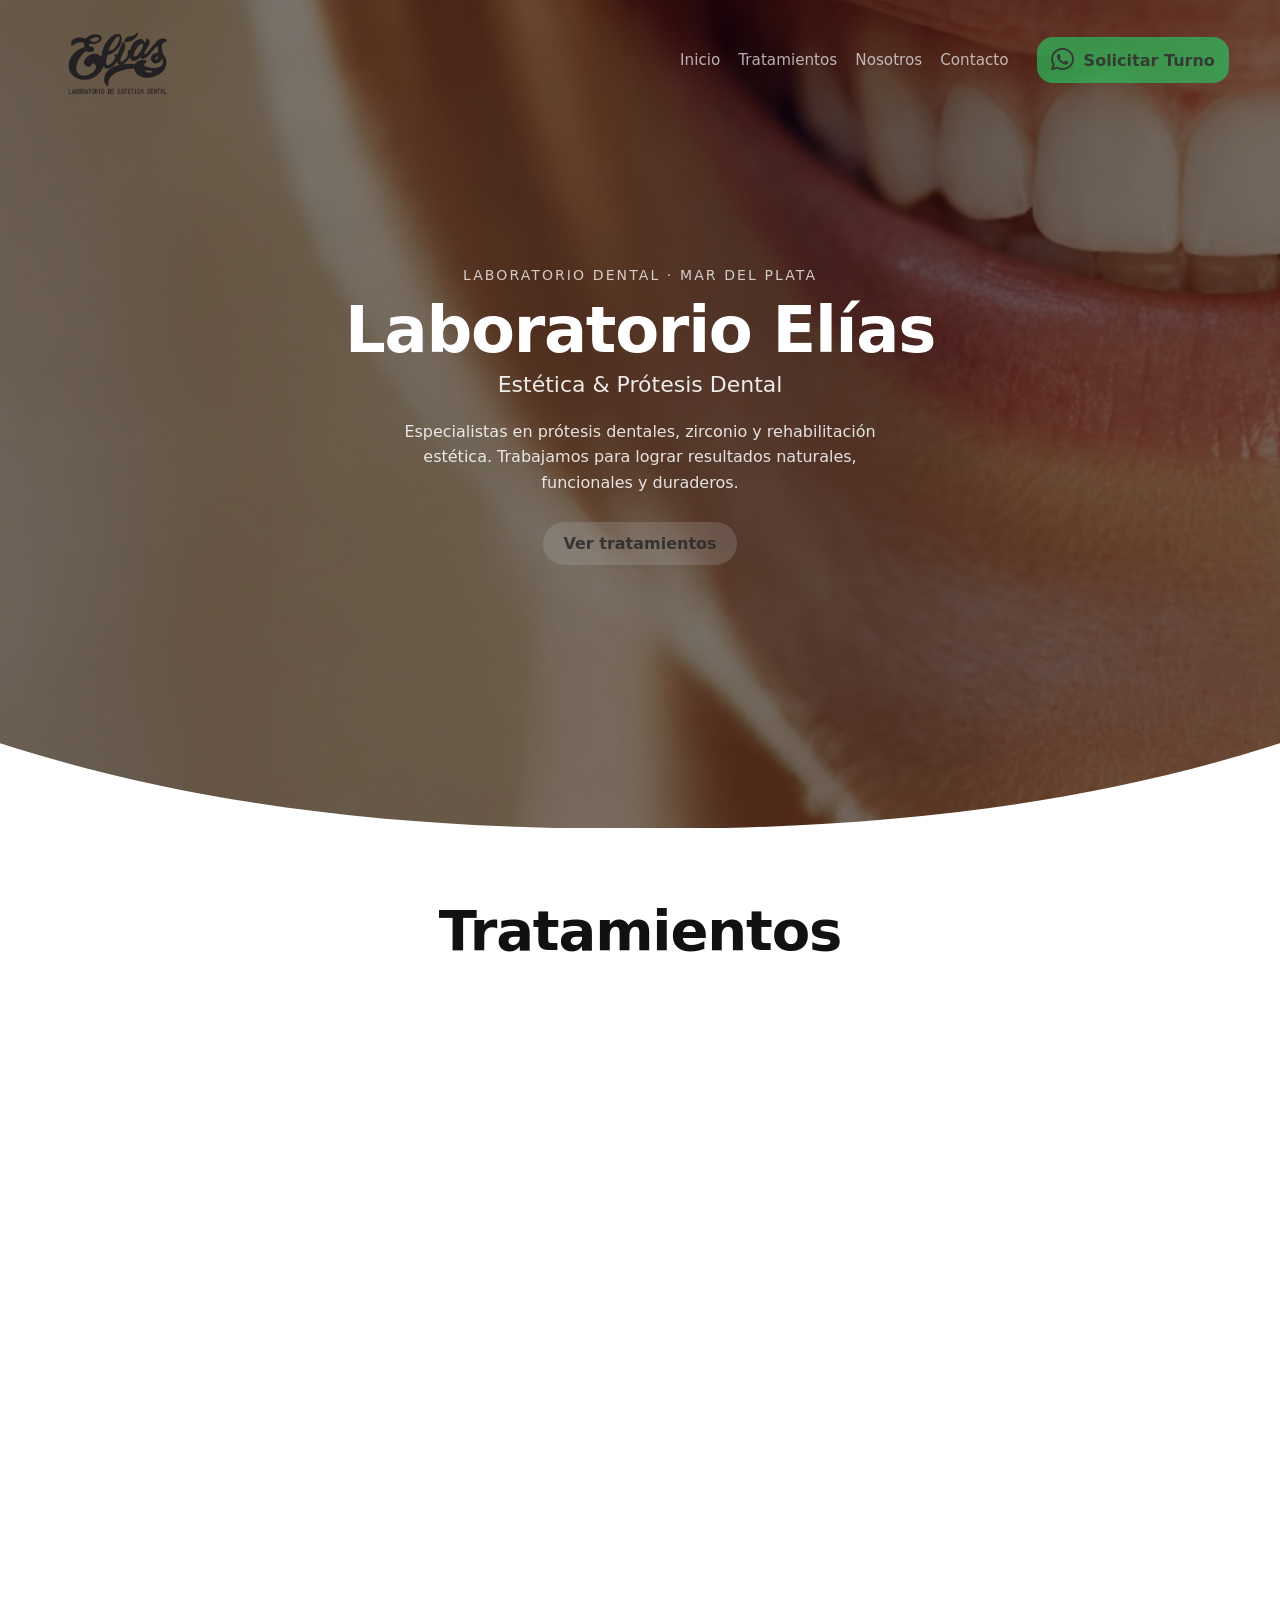
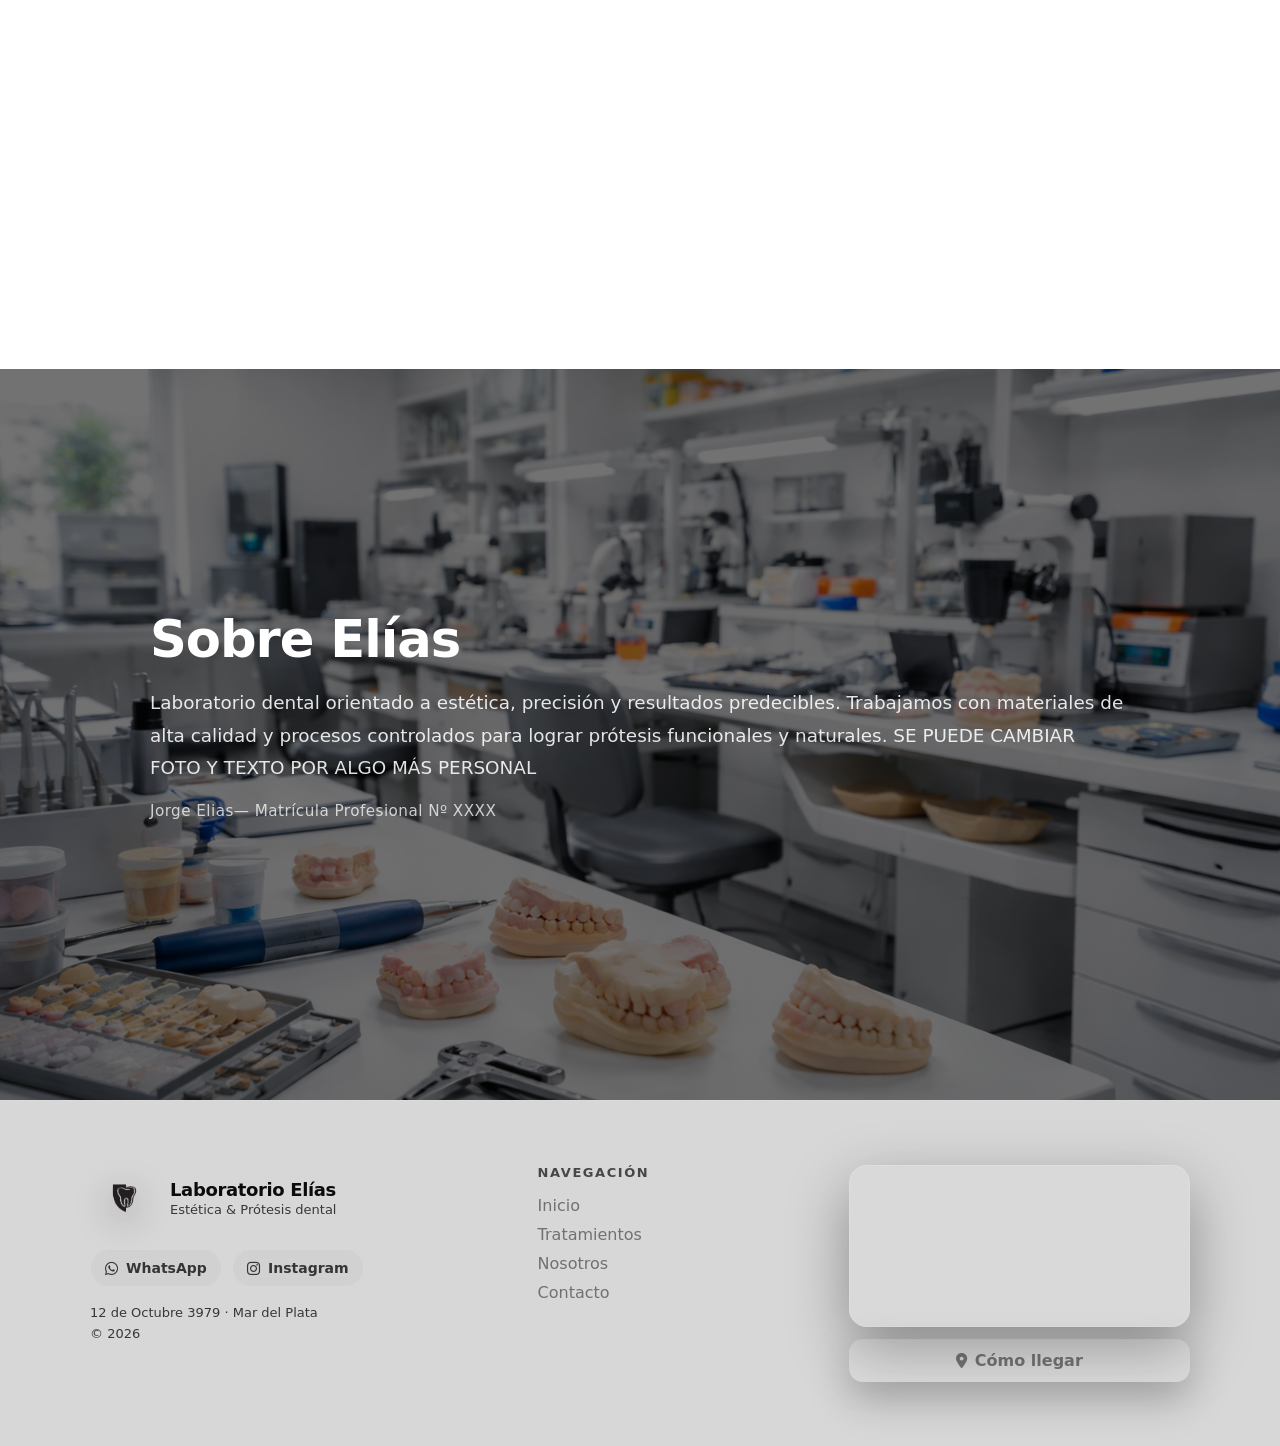
<file: index.html>
<!doctype html>
<html lang="es">

<head>
  <meta charset="utf-8" />
  <meta name="viewport" content="width=device-width, initial-scale=1" />
  <title>Laboratorio Elías | Estética & Prótesis Dental</title>
  <meta name="description"
    content="Laboratorio de estética y prótesis dental en Mar del Plata. Zirconio, disilicato de litio, implantes y removibles." />
  <link rel="stylesheet" href="styles.css" />
  <link rel="stylesheet" href="https://cdnjs.cloudflare.com/ajax/libs/font-awesome/6.5.1/css/all.min.css">
</head>

<body>
  <!-- Header (overlay sobre hero) -->
  <header class="site-header" id="top">
    <div class="container header__inner">
      <a class="brand" href="#inicio" aria-label="Ir al inicio">
        <img src="img/logo2.png" alt="Laboratorio Elías" id="siteLogo" class="brand__logo" />

      </a>

      <nav class="nav" aria-label="Navegación principal">
        <button class="nav__toggle" id="navToggle" aria-label="Abrir menú" aria-expanded="false">
          <span></span><span></span><span></span>
        </button>



        <div class="nav__panel" id="navPanel">

          <div class="nav__logo">
            <img src="img/logo2.png" alt="Laboratorio Elías">
          </div>

          <a href="#inicio" class="nav__link">Inicio</a>
          <a href="#tratamientos" class="nav__link">Tratamientos</a>
          <a href="#sobre" class="nav__link">Nosotros</a>
          <a href="contacto.html" class="nav__link">Contacto</a>
         

          <a class="nav__cta" href="https://wa.me/5492235242094" target="_blank" rel="noopener">
            <i class="fab fa-whatsapp" aria-hidden="true"></i>
            Solicitar Turno
          </a>
        </div>
      </nav>
    </div>
  </header>

  <main>
    <!-- Hero (como el ejemplo) -->
    <section class="hero" id="inicio" aria-label="Presentación">
      <div class="hero__bg" aria-hidden="true"></div>
      <div class="hero__overlay" aria-hidden="true"></div>

      <div class="hero__content">

  <span class="hero__kicker">Laboratorio Dental · Mar del Plata</span>

  <h1 class="hero__title">
    Laboratorio Elías
  </h1>

  <p class="hero__subtitle">
    Estética & Prótesis Dental
  </p>

  <p class="hero__desc">
    Especialistas en prótesis dentales, zirconio y rehabilitación estética.
    Trabajamos para lograr resultados naturales, funcionales y duraderos.
  </p>

  <a href="#tratamientos" class="hero__btn">
    Ver tratamientos
  </a>

</div>

      <!-- Botones flotantes (WhatsApp / IG) -->


      <!-- Curva inferior -->
      <svg class="hero__curve" viewBox="0 0 1440 140" preserveAspectRatio="none" aria-hidden="true">
        <path d="M0,40 C240,120 480,140 720,140 C960,140 1200,120 1440,40 L1440,140 L0,140 Z"></path>
      </svg>
    </section>

    <!-- SECCIONES (dejé tu estructura recta) -->
    <section class="section" id="tratamientos">
      <div class="container">
        <h2 class="section__title">Tratamientos</h2>
        <ul class="list">
          <li>
            <span>Prótesis dental</span>
            <img src="img/tratamientos/protesis/fija.jpg" alt="Prótesis dental fija">
          </li>

          <li>
            <span>Prótesis sobre implantes</span>
            <img src="img/tratamientos/implantes/removibles.png" alt="Prótesis sobre implantes">
          </li>

          <li>
            <span>Zirconio</span>
            <img src="img/tratamientos/zirconio/zirconio.png" alt="Zirconio">
          </li>

          <li>
            <span>Disilicato de litio</span>
            <img src="img/tratamientos/litio/litio.png" alt="Disilicato de litio">
          </li>

          <li>
            <span>Prótesis removibles</span>
            <img src="img/tratamientos/removible/removilble.png" alt="Prótesis removibles">
          </li>
        </ul>
      </div>
    </section>

    <section class="sobre-lab" id="sobre">
      <div class="sobre-lab__overlay"></div>

      <div class="container sobre-lab__content">
        <h2 class="section__title">Sobre Elías</h2>

        <p class="sobre-lab__text">
          Laboratorio dental orientado a estética, precisión y resultados
          predecibles. Trabajamos con materiales de alta calidad y procesos
          controlados para lograr prótesis funcionales y naturales.

                            SE PUEDE CAMBIAR FOTO Y TEXTO POR ALGO MÁS PERSONAL     
        </p>

        <p class="sobre-lab__meta">
          Jorge Elias— Matrícula Profesional Nº XXXX
        </p>
      </div>
    </section>




    <footer class="footer">
      <div class="container footer__inner">

        <!-- Columna 1: Marca + redes -->
        <div class="footer__brand">
          <div class="footer__brandRow">
            <img src="img/logo3.png" alt="Laboratorio Elías" class="footer__logo">

            <div class="footer__brandText">
              <div class="footer__brandName">Laboratorio Elías</div>
              <div class="footer__brandTag">Estética &amp; Prótesis dental</div>
            </div>
           
          </div>

          <div class="footer__social">
            <a class="footer__link" href="https://wa.me/5492235242094" target="_blank" rel="noopener">
              <i class="fa-brands fa-whatsapp"></i> WhatsApp
            </a>
            <a class="footer__link" href="https://instagram.com/laboratoriodental.elias" target="_blank" rel="noopener">
              <i class="fa-brands fa-instagram"></i> Instagram
            </a>
          </div>

          <div class="footer__meta">
            <span class="footer__addr">12 de Octubre 3979 · Mar del Plata</span>
            <span class="footer__copy">© <span id="year"></span></span>
          </div>
        </div>
        
        <!-- Columna 2: Navegación -->
        <nav class="footer__nav" aria-label="Footer navigation">
          <h4 class="footer__title">Navegación</h4>
          <a href="#inicio">Inicio</a>
          <a href="#tratamientos">Tratamientos</a>
          <a href="#sobre">Nosotros</a>
          
          <a href="contacto.html">Contacto</a>
        </nav>
        
        <!-- Columna 3: Mini mapa + CTA -->
        <div class="footer__map">
          <div class="footer__mapFrame">
            <iframe title="Mapa — 12 de Octubre 3979, Mar del Plata"
              src="https://www.google.com/maps?q=12+de+Octubre+3979+Mar+del+Plata&output=embed" loading="lazy"
              referrerpolicy="no-referrer-when-downgrade">
            </iframe>
          </div>

          <a class="footer__cta"
            href="https://www.google.com/maps/dir/?api=1&destination=12+de+Octubre+3979+Mar+del+Plata" target="_blank">
            <i class="fa-solid fa-location-dot"></i> Cómo llegar
          </a>
        </div>

      </div>
    </footer>
  </main>

  <script src="script.js" defer></script>
</body>

</html>
</file>
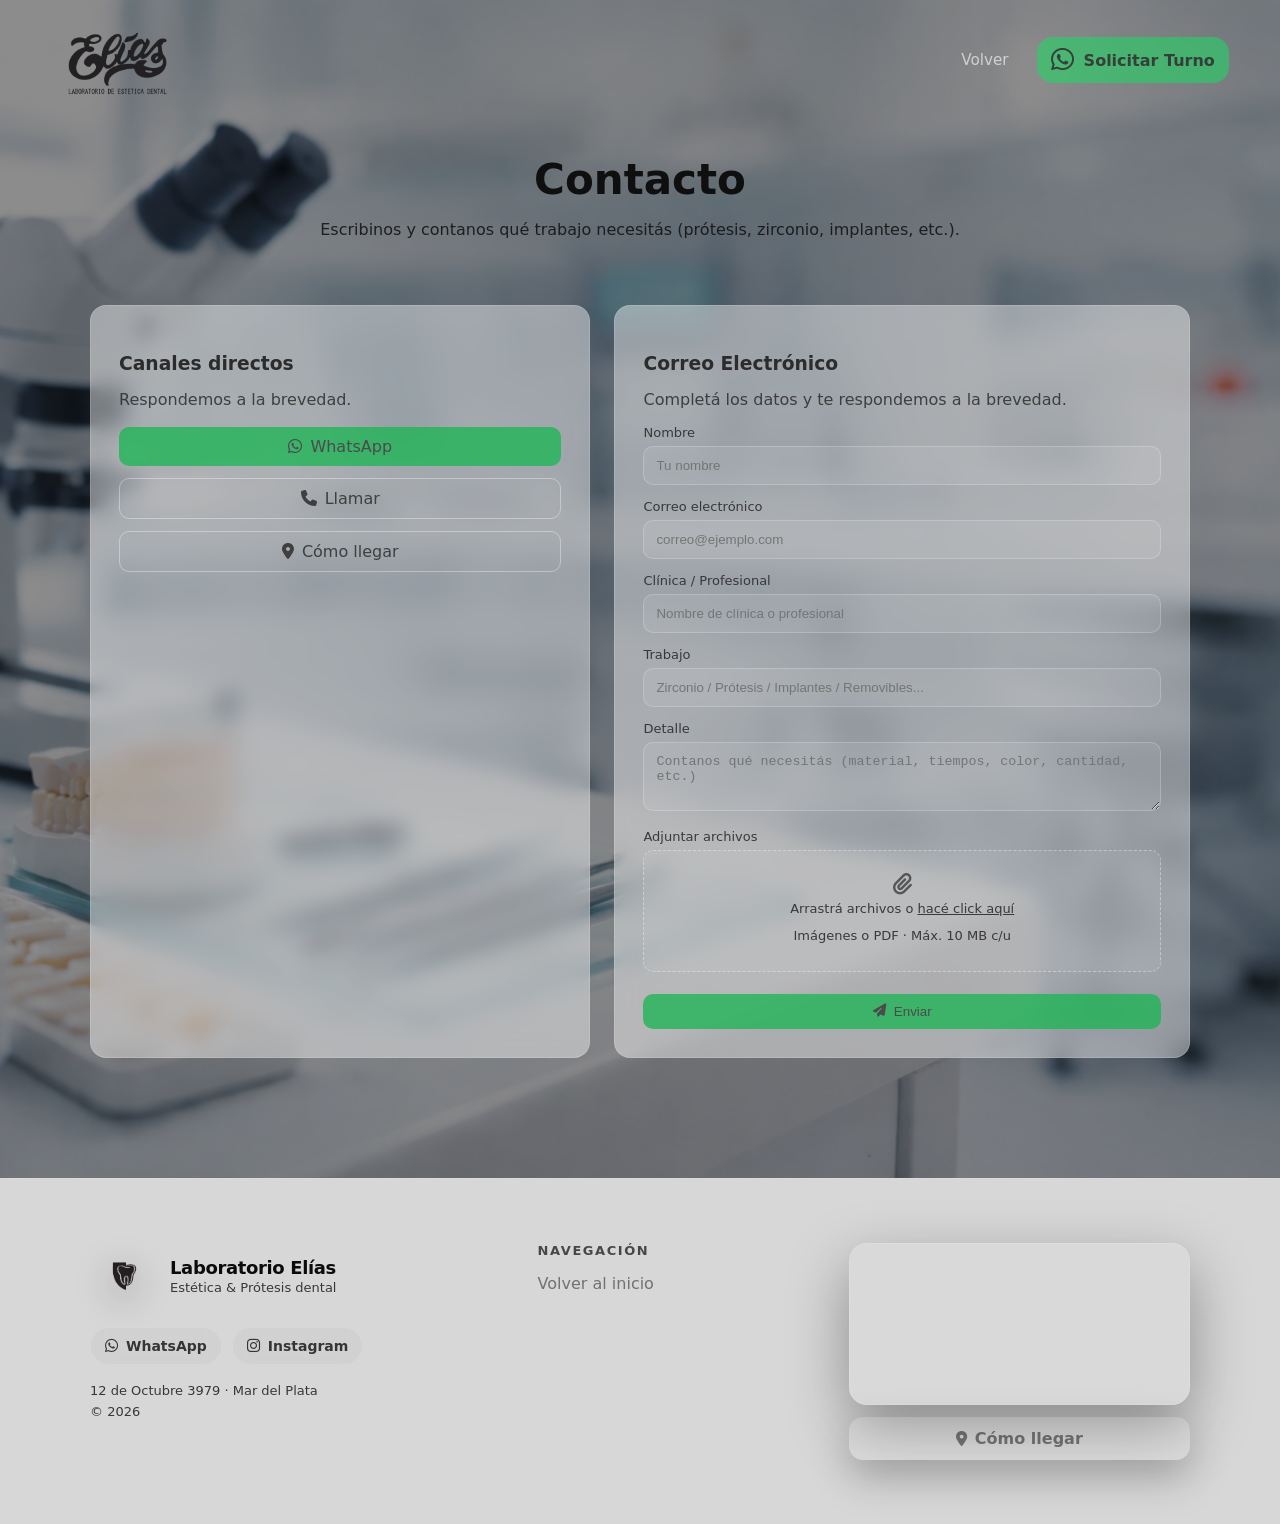
<file: contacto.html>
<!doctype html>
<html lang="es">

<head>
  <meta charset="utf-8" />
  <meta name="viewport" content="width=device-width, initial-scale=1" />
  <title>Laboratorio Elías | Estética & Prótesis Dental</title>
  <meta name="description"
    content="Laboratorio de estética y prótesis dental en Mar del Plata. Zirconio, disilicato de litio, implantes y removibles." />
  <link rel="stylesheet" href="styles.css" />
  <link rel="stylesheet" href="contacto.css" />
  <link rel="stylesheet" href="https://cdnjs.cloudflare.com/ajax/libs/font-awesome/6.5.1/css/all.min.css">
</head>

<body>
  
  <!-- Header (overlay sobre hero) -->
  <header class="site-header" id="top">
    <div class="container header__inner">
      <a class="brand" href="index.html" aria-label="Ir al inicio">
        <img src="img/logo2.png" alt="Laboratorio Elías" id="siteLogo" class="brand__logo" />
        
      </a>

      <nav class="nav" aria-label="Navegación principal">
        <button class="nav__toggle" id="navToggle" aria-label="Abrir menú" aria-expanded="false">
          <span></span><span></span><span></span>
        </button>



        <div class="nav__panel" id="navPanel">

          <div class="nav__logo">
            <img src="img/logo3.png" alt="Laboratorio Elías">
          </div>

          <a href="index.html" class="nav__link">Volver</a>


        

          <a class="nav__cta" href="https://wa.me/5492235242094" target="_blank" rel="noopener">
            <i class="fab fa-whatsapp" aria-hidden="true"></i>
            Solicitar Turno
          </a>
        </div>
      </nav>
    </div>
  </header>

  <main>

    <section class="section contacto" id="contacto">
  <div class="container">
    <div class="section__head">
      <h2>Contacto</h2>
      <p class="muted">Escribinos y contanos qué trabajo necesitás (prótesis, zirconio, implantes, etc.).</p>
    </div>

    <div class="contact">
      <div class="contact__box">
        <h3>Canales directos</h3>
        <p class="muted">Respondemos a la brevedad.</p>

        <div class="contact__actions">
          <a class="btn btn--primary w-full"
             href="https://wa.me/5492235242094?text=Hola%20Laboratorio%20El%C3%ADas!%20Quiero%20consultar%20por%20un%20trabajo%20de%20pr%C3%B3tesis."
             target="_blank" rel="noopener">
            <i class="fab fa-whatsapp"></i>
            WhatsApp
          </a>

          <a class="btn btn--ghost w-full" href="tel:+5492235242094">
            <i class="fa-solid fa-phone" aria-hidden="true"></i>
            Llamar
          </a>

          <a class="btn btn--ghost w-full"
             href="https://www.google.com/maps?q=12%20de%20Octubre%203979%20Mar%20del%20Plata"
             target="_blank" rel="noopener">
            <i class="fa-solid fa-location-dot" aria-hidden="true"></i>
            Cómo llegar
          </a>
        </div>

        <div class="mini">
         
        </div>
      </div>

      <form class="form" id="contactForm" aria-label="Formulario de contacto">
        <h3>Correo Electrónico</h3>
        <p class="muted">Completá los datos y te respondemos a la brevedad.</p>

        <label>
          <span>Nombre</span>
          <input type="text" name="name" placeholder="Tu nombre" required />
        </label>

        <label>
          <span>Correo electrónico</span>
          <input type="email" na
          me="email" placeholder="correo@ejemplo.com" required />
        </label>

        <label>
          <span>Clínica / Profesional</span>
          <input type="text" name="clinica" placeholder="Nombre de clínica o profesional" />
        </label>

        <label>
          <span>Trabajo</span>
          <input type="text" name="trabajo" placeholder="Zirconio / Prótesis / Implantes / Removibles..." required />
        </label>

        <label>
          <span>Detalle</span>
          <textarea name="message" rows="3"
            placeholder="Contanos qué necesitás (material, tiempos, color, cantidad, etc.)"></textarea>
        </label>

        <label class="file-label">
          <span>Adjuntar archivos</span>
          <div class="file-drop" id="fileDrop">
            <input type="file" name="archivos[]" id="fileInput" multiple accept="image/*,.pdf" />
            <i class="fa-solid fa-paperclip"></i>
            <span class="file-drop__text">Arrastrá archivos o <u>hacé click aquí</u></span>
            <span class="file-drop__hint">Imágenes o PDF · Máx. 10 MB c/u</span>
          </div>
          <ul class="file-list" id="fileList"></ul>
        </label>

        <button type="submit" class="btn btn--primary w-full">
          <i class="fa-solid fa-paper-plane"></i>
          Enviar
        </button>
      </form>
    </div>
  </div>
</section>

    <footer class="footer">
      <div class="container footer__inner">

        <!-- Columna 1: Marca + redes -->
        <div class="footer__brand">
          <div class="footer__brandRow">
            <img src="img/logo3.png" alt="Laboratorio Elías" class="footer__logo">

            <div class="footer__brandText">
              <div class="footer__brandName">Laboratorio Elías</div>
              <div class="footer__brandTag">Estética &amp; Prótesis dental</div>
            </div>
          </div>

          <div class="footer__social">
            <a class="footer__link" href="https://wa.me/5492235242094" target="_blank" rel="noopener">
              <i class="fa-brands fa-whatsapp"></i> WhatsApp
            </a>
            <a class="footer__link" href="https://instagram.com/laboratoriodental.elias" target="_blank" rel="noopener">
              <i class="fa-brands fa-instagram"></i> Instagram
            </a>
          </div>

          <div class="footer__meta">
            <span class="footer__addr">12 de Octubre 3979 · Mar del Plata</span>
            <span class="footer__copy">© <span id="year"></span></span>
          </div>
        </div>

       <!-- Columna 2: Navegación -->
        <nav class="footer__nav" aria-label="Footer navigation">
          <h4 class="footer__title">Navegación</h4>
          <a href="index.html">Volver al inicio</a>
 
        </nav>

        <!-- Columna 3: Mini mapa + CTA -->
        <div class="footer__map">
          <div class="footer__mapFrame">
            <iframe title="Mapa — 12 de Octubre 3979, Mar del Plata"
              src="https://www.google.com/maps?q=12+de+Octubre+3979+Mar+del+Plata&output=embed" loading="lazy"
              referrerpolicy="no-referrer-when-downgrade">
            </iframe>
          </div>

          <a class="footer__cta"
            href="https://www.google.com/maps/dir/?api=1&destination=12+de+Octubre+3979+Mar+del+Plata" target="_blank">
            <i class="fa-solid fa-location-dot"></i> Cómo llegar
          </a>
        </div>

      </div>
    </footer>
  </main>
  
  <script src="script.js" defer></script>
</main>
</body>

</html>
</file>
<file: styles.css>
:root{
  --text:#111;
  --muted:rgba(255,255,255,.85);
  --line: rgba(255,255,255,.16);
  --container: 1100px;
}

*{box-sizing:border-box}
html{scroll-behavior:smooth}
body{
  margin:0;
  font-family: system-ui, -apple-system, Segoe UI, Roboto, Arial;
  color:var(--text);
  background:#fff;
}
.container{width:min(var(--container), 92%); margin-inline:auto}
a{color:inherit}

/* ===== Header overlay (como el ejemplo) ===== */
/* Header base (inicio: casi transparente) */
.site-header{
  position: fixed;
  top:0; left:0; right:0;
  z-index:60;
  
  
  backdrop-filter: none;
  transition: background .18s ease, border-color .18s ease, backdrop-filter .18s ease;
}

/* Al hacer scroll: blur + más contraste */
.site-header.is-scrolled{
  background: rgba(0, 0, 0, 0.838);
  border-bottom: 1px solid rgba(95, 95, 95, 0.14);
  backdrop-filter: blur(10px);
}

/* (opcional) un poquito más compacto al scrollear */
.site-header.is-scrolled .header__inner{
  padding: 1px 0;
  transition: padding .18s ease;
}

.header__inner{
  display:flex;
  align-items:center;
  justify-content:space-between;
  padding: 14px 0;
}
.brand{
  display:flex; align-items:center; 
  gap:6px;
  text-decoration:none;
  color:#fff;
}
.brand__mark{
  width:36px; height:36px;
  border-radius:10px;
  background: rgba(255,255,255,.14);
  display:grid; place-items:center;
  font-weight:800;
}




.brand__text{
  transition:all .3s ease;
}

.site-header.is-scrolled .brand__text{
  opacity:0;
  display:none;
  pointer-events:none;
}

.brand__text{display:flex; flex-direction:column; line-height:1.1}
.brand__name{font-weight:800}
.brand__tag{font-size:.86rem; opacity:.85}

.nav__toggle{display:none; width:42px;height:42px;border-radius:12px;border:1px solid rgba(255,255,255,.18); background: rgba(255,255,255,.08)}
.nav__toggle span{
  position:absolute;
  width:18px;
  height:2px;
  background:#282828d6; /* oscuro porque tu panel es claro */
  border-radius:2px;
  transition: transform .25s ease, opacity .2s ease;
}

.nav__toggle span:hover{ background: #28282847; }
.nav__toggle:hover{ background: rgba(159, 159, 159, 0.449); }

/* Posición inicial */
.nav__toggle span:nth-child(1){ transform: translateY(-5px); }
.nav__toggle span:nth-child(2){ transform: translateY(0); }
.nav__toggle span:nth-child(3){ transform: translateY(5px); }

/* Estado activo (se convierte en X) */
.nav__toggle.is-active span:nth-child(1){
  transform: rotate(45deg);
}

.nav__toggle.is-active span:nth-child(2){
  opacity:0;
}

.nav__toggle.is-active span:nth-child(3){
  transform: rotate(-45deg);
}

.nav__panel{display:flex; align-items:center; gap:18px}
.nav__link{
  text-decoration:none;
  color: rgba(238, 238, 238, 0.721);
  font-size:.95rem;
}
.nav__link:hover{ color: rgb(255, 255, 255); }
.nav__cta{
  margin-left:10px;
  text-decoration:none;
  background: #25d3659b;
  color: rgba(49, 49, 49, 0.895);
  padding: 10px 14px;
  border-radius: 16px;
  font-weight:700;
  transition: transform .18s ease, opacity .18s ease;
}

.nav__cta{
  display:inline-flex;
  align-items:center;
  gap:10px;
}

.nav__cta:hover{transform: translateY(-2px); opacity:.95}
.nav__cta:hover{
  color: rgb(255, 255, 255);
  background: #25d365;
}


.nav__cta i{
  font-size: 26px;
  line-height: 1;
}

.brand__logo {
  height: 92px;
  transition: opacity .2s ease;
}

@media (min-width: 1200px){
  .site-header .container{
    width: 92%;
    
  }
}

/* ===== Hero (overlay + centro + curva) ===== */
.hero{
  position:relative;
  min-height: 92vh;
  display:grid;
  align-items:center;
  padding-top: 84px; /* espacio para header fijo */
  overflow:hidden;
  color:#fff;
}
.hero__bg{
  position:absolute; inset:0;
  transform: scale(1.02);
}
.hero__overlay{
  position:absolute; inset:0;
  background: rgba(0,0,0,.52);
}
.hero__content{
  position:relative;
  text-align:center;
  padding: 40px 0 120px;
}
.hero__title{
  margin:0;
  font-size: clamp(2.2rem, 5vw, 4rem);
  letter-spacing: -.02em;
  line-height:1.1;
}
.hero__lead{
  margin: 16px auto 22px;
  max-width: 60ch;
  color: rgba(255,255,255,.86);
}
.hero__btn{
  display:inline-flex;
  align-items:center;
  gap:8px;
  text-decoration:none;

  background: rgba(183, 183, 183, 0.232);
  
  color:#292929da;
  font-weight:600;
  padding: 12px 20px;
  border-radius: 999px;

  transition: all .2s ease;
}

.hero__btn:hover{
  color:#ebebeb;
  background: rgba(255,255,255,.12);
  backdrop-filter: blur(8px);
 
  transform: translateY(-2px);
}
.hero__cta:hover{transform: translateY(-2px); opacity:.95}

.hero__bg {
  background: url("img/sonrisaHero.jpeg") center center / cover no-repeat;
}


/* Floating buttons */
.hero__floating{
  position:absolute;
  right: 18px;
  bottom: 70px;
  display:flex;
  flex-direction: column;
  gap:10px;
  z-index:3;
}


@keyframes floaty{0%,100%{transform:translateY(0)}50%{transform:translateY(-6px)}}

/* Curva inferior */
.hero__curve{
  position:absolute;
  left:0; right:0; bottom:-1px;
  width:100%;
  height: 120px;
  z-index:4;
}
.hero__curve path{fill:#fff}

/* ===== Sections (simple) ===== */
.section{padding: 70px 0}
.section__title{margin:0 0 16px; font-size: clamp(1.6rem, 2.2vw, 2.1rem)}
.lead{color:#333}

.list{margin:0; padding:0; list-style:none; border-top:1px solid rgba(0,0,0,.12)}
.list li{padding:14px 0; border-bottom:1px solid rgba(0,0,0,.12)}

.btn{
  display:inline-block;
  text-decoration:none;
  border-radius:10px;
  padding: 10px 14px;
  border:1px solid rgba(0,0,0,.14);
}
.btn--primary{background:#111;color:#32323283;border-color:#111}

.footer{
  padding:64px 0;
  color:#0b0b0b;
  background:   #d3d3d3e7;
  border-top: 1px solid rgba(255,255,255,.10);
}

.footer__inner{
  display:grid;
  grid-template-columns: 1.2fr .8fr 1fr;
  gap:38px;
  align-items:start;
}

.footer__brand{
  display:flex;
  flex-direction:column;
  gap:18px;
  color: #0b0b0c;
}

.footer__brandRow{
  display:flex;
  align-items:center;
  gap:14px;
}

.footer__logo{
  width:66px;
  height:66px;
  object-fit:contain;
  filter: drop-shadow(0 10px 18px rgba(0,0,0,.35));
}

.footer__brandText{
  display:flex;
  flex-direction:column;
  gap:2px;
}

.footer__brandName{
  font-size:18px;
  font-weight:700;
  letter-spacing:-0.02em;
}

.footer__brandTag{
  font-size:13px;
  opacity:.78;
}

.footer__social{
  display:flex;
  gap:10px;
  flex-wrap:wrap;
}

.footer__link{
  display:inline-flex;
  align-items:center;
  justify-content:center;
  padding:10px 14px;
  border-radius:999px;
  border: 1px solid rgba(255,255,255,.14);
  background: rgba(124, 124, 124, 0.06);
  backdrop-filter: blur(10px);
  color:#090909c7;
  text-decoration:none;
  font-weight:600;
  font-size:14px;
  transition: transform .18s ease, background .18s ease, border-color .18s ease;
}


.footer__link:hover{
  transform: translateY(-2px);
  background: rgba(255,255,255,.10);
  border-color: rgba(255,255,255,.22);
  color: #f7f7f7e8;
}

.footer__meta{
  display:flex;
  flex-direction:column;
  gap:6px;
  font-size:13px;
  opacity:.78;
}

.footer__nav{
  display:flex;
  flex-direction:column;
  gap:10px;
}

.footer__title{
  font-size:13px;
  letter-spacing:.12em;
  text-transform:uppercase;
  opacity:.7;
  margin:0 0 6px;
}

.footer__nav a{
  color:#4c4c4cef;
  text-decoration:none;
  opacity:.78;
  transition: opacity .18s ease, transform .18s ease;
}

.footer__nav a:hover{
  opacity:1;
  transform: translateX(2px);
  color: #ffffff;
}

.footer__map{
  display:flex;
  flex-direction:column;
  gap:12px;
}

.footer__mapFrame{
  border-radius:18px;
  overflow:hidden;
  border: 1px solid rgba(255,255,255,.12);
  background: rgba(255,255,255,.06);
  box-shadow: 0 22px 60px rgba(0,0,0,.35);
}

.footer__mapFrame iframe{
  width:100%;
  height:160px;
  border:0;
  display:block;
  filter: saturate(1.05) contrast(1.05);
}

.footer__cta{
  display:inline-flex;
  align-items:center;
  justify-content:center;
  padding:12px 16px;
  border-radius:14px;
  text-decoration:none;
  font-weight:700;
  color:#00000078;
  background: rgba(255, 255, 255, 0.114);
  box-shadow: 0 16px 40px rgba(0,0,0,.25);
  transition: transform .18s ease, box-shadow .18s ease, opacity .18s ease;
  border-color: #ebebeb;
}

.footer__cta:hover{
  transform: translateY(-2px);
  box-shadow: 0 22px 60px rgba(0,0,0,.32);
  color: #ebebeb;
  background: rgba(124, 124, 124, 0.659);
}

.footer__link i,
.footer__cta i{
  margin-right:8px;
  font-size:15px;
}

/* Mobile */
@media (max-width: 860px){
  .footer__inner{
    grid-template-columns:1fr;
    gap:26px;
  }
  .footer__mapFrame iframe{
    height:180px;
  }
}

.nav__logo{
  display:none; /* oculto en desktop */
}

/* Responsive nav */
@media (max-width: 860px){
  .nav__logo{
  width:100%;
  display:flex;
  justify-content:center;
  padding: 6px 0 18px;
}
.nav__logo{
  opacity:0;
  transform: translateY(-6px);
  transition: opacity .25s ease, transform .25s ease;
}

.nav__panel.is-open .nav__logo{
  opacity:1;
  transform: translateY(0);
}

.nav__logo img{
  height:90px;          /* tamaño pequeño */
  opacity:.9;
}

  .nav__toggle{
    display:inline-grid;
    place-items:center;
    background: rgba(255,255,255,.35);
    backdrop-filter: blur(9px);
    border:none;
    cursor: pointer;
  }

  .nav__panel{
    position:absolute;
    right:12px;
    top:60px;
    width:min(320px, 92vw);

    display:flex;
    flex-direction:column;
    align-items:center;

    background: rgba(116, 116, 116, 0.762);
    backdrop-filter: blur(18px);

    border:none;
    border-radius:22px;

    padding:16px 0;

    box-shadow: 0 20px 60px rgba(0,0,0,.18);

    opacity:0;
    transform: translateY(-8px);
    pointer-events:none;
    transition: opacity .2s ease, transform .2s ease;
    cursor: pointer;
  }

  .nav__panel.is-open{
    opacity:1;
    transform: translateY(0);
    pointer-events:auto;
  }

  .nav__link{
    position: relative;
    width:100%;
    text-align:center;
    padding:8px 0;
    color:#222222c5;                 /* texto más oscuro */
    font-weight:500;
  }

  /* Separadores sutiles */
  .nav__link:not(:last-child)::after{
  content:"";
  position:absolute;
  bottom:0;
  left:50%;
  transform:translateX(-50%);
  width:60%;              /* ← largo del separador */
  height:1px;
  background: rgba(0,0,0,.08);
}

  .nav__link:hover{
    background: rgba(0,0,0,.04);
  }

  .nav__cta{
    margin-top:10px;
  }

  .footer__inner{
    grid-template-columns:1fr;
  }
}


/* ===== Tratamientos premium usando tu UL/LI actual ===== */

#tratamientos .list{
  list-style:none;
  margin:0;
  padding:60px 0 0;
  border:0;
  display:flex;
  flex-direction:column;
  gap:90px;
}

/* cada LI = bloque grande */
#tratamientos .section__title{
  font-size: clamp(42px, 5vw, 56px);
  font-weight: 700;
  letter-spacing: -0.02em;
  text-align: center;
}

#tratamientos .list li{
  position:relative;
  display:grid;
  grid-template-columns: 1.1fr .9fr; /* texto / imagen */
  align-items:center;
  gap:70px;

  padding:0;            /* sacamos el padding enorme */
  border:0;

  opacity:0;
  transform: translateY(40px);
  transition: opacity .6s ease, transform .6s ease;
  will-change: opacity, transform;
}

#tratamientos .list li.is-visible{
  opacity:1;
  transform: translateY(0);
}

/* alterna lados (2,4,...) */
#tratamientos .list li:nth-child(even){
  grid-template-columns: .9fr 1.1fr; /* imagen / texto */
}
#tratamientos .list li:nth-child(even) span{
  order:2;
}
#tratamientos .list li:nth-child(even) img{
  order:1;
}

/* texto */
#tratamientos .list li span{
  font-size: clamp(1.6rem, 2.4vw, 2.1rem);
  font-weight:700;
  line-height:1.15;
  color:#111;
  display:block;
  max-width: 22ch;
}

/* imagen grande */
#tratamientos .list li img{
  width:100%;
  height:420px;
  object-fit:cover;
  border-radius:18px;
  box-shadow:0 20px 60px rgba(0,0,0,.14);
  display:block;
}




/* mobile: igual a desktop (texto + imagen lado a lado, alternado) */
@media (max-width: 860px){

  #tratamientos .list{
    gap:24px;
    padding-top:20px;
  }

  /* 2 columnas también en mobile */
  #tratamientos .list li{
    display:grid;                       /* por si no lo tenías */
    grid-template-columns: 1fr 1fr;     /* texto | imagen */
    align-items:center;
    gap:14px;
  }

  /* imagen proporcional */
  #tratamientos .list li img{
    width:100%;
    height:auto;
    aspect-ratio: 4 / 3;
    object-fit:cover;
  }

  /* alternar lados como desktop */
  #tratamientos .list li:nth-child(even) span{ order:2; }
  #tratamientos .list li:nth-child(even) img{ order:1; }

  #tratamientos .list li span{
    max-width:none;
  }
}

/* ===== Sobre Elías (más amplio / premium) ===== */
#sobre.section{
  padding: 120px 0;
  background: linear-gradient(180deg, rgba(0,0,0,.02), rgba(0,0,0,0));
}

#sobre .container{
  max-width: 980px;
}

#sobre .section__title{
  font-size: clamp(2.2rem, 4vw, 3.2rem);
  letter-spacing: -.02em;
  margin-bottom: 18px;
}

#sobre .lead{
  font-size: 1.2rem;
  line-height: 1.75;
  max-width: 70ch;
  color: rgba(0,0,0,.72);
}

/* Opcional: separador sutil */
#sobre .container::after{
  content:"";
  display:block;
  margin-top: 38px;
  width: 120px;
  height: 2px;
  background: rgba(0,0,0,.12);
  border-radius: 2px;
}

/* Mobile */
@media (max-width: 860px){
  #sobre.section{ padding: 80px 0; }
  #sobre .lead{ font-size: 1.05rem; }
}

/* ===== Sobre laboratorio ===== */

.sobre-lab{
  position:relative;
  padding:240px 0;
  color:#fff;

  background: url("img/laboratorio.png") center/cover no-repeat;
}

.sobre-lab__overlay{
  position:absolute;
  inset:0;
  background: rgba(0,0,0,.55);
}

.sobre-lab__content{
  position:relative;
  max-width:760px;
}

.sobre-lab .section__title{
  font-size: clamp(2.2rem, 4vw, 3rem);
  margin-bottom:16px;
}

.sobre-lab__text{
  font-size:1.15rem;
  line-height:1.75;
  color: rgba(255,255,255,.88);
  margin-bottom:18px;
}

.sobre-lab__meta{
  font-size:.95rem;
  letter-spacing:.03em;
  opacity:.75;
}

/* mobile */
@media (max-width:860px){

  .sobre-lab{
    padding:90px 0;
  }

  .sobre-lab__text{
    font-size:1.05rem;
  }

}



.brand{
  display:flex;
  align-items:center;
}

.site-header.is-scrolled .brand{
  width:220px;
}

.hero__kicker{
  font-size:14px;
  letter-spacing:.15em;
  text-transform:uppercase;
  opacity:.75;
  margin-bottom:12px;
  display:block;
}

.hero__title{
  font-size: clamp(42px, 6vw, 64px);
  font-weight:700;
  letter-spacing:-0.02em;
}

.hero__subtitle{
  font-size:22px;
  margin-top:6px;
  opacity:.9;
}

.hero__desc{
  max-width:520px;
  margin:18px auto 26px;
  font-size:16px;
  line-height:1.6;
  opacity:.85;
}
</file>
<file: contacto.css>
/* ===== HERO CONTACTO ===== */

#contacto{
  position:relative;
  min-height:90vh;
  display:flex;
  align-items:center;
  justify-content:center;
  background:url("img/contactoHero.png") center/cover no-repeat;
  padding:120px 20px;
}

#contacto::before{
  content:"";
  position:absolute;
  inset:0;
  background:rgba(0,0,0,0.45);
}

#contacto .container{
  position:relative;
  z-index:2;
}

/* ===== TITULO ===== */

.section__head{
  text-align:center;
  margin-bottom:66px;
  color:#0f0f0f;
}

.section__head h2{
  margin-bottom:8px;
}

.muted{
  opacity:.85;
}

/* ===== GRID ===== */

.contact{
  display:grid;
  grid-template-columns:1fr 1.15fr;
  gap:24px;
}
.section__head h2{
  font-size:42px;   /* tamaño del titulo */
  margin-bottom:8px;
}
/* ===== CARDS ===== */

.contact__box,
.form{
  background:rgba(255, 255, 255, 0.429);
  border:1px solid rgba(255,255,255,0.14);
  backdrop-filter:blur(10px);
  border-radius:16px;
  padding:28px;
  color:#2c2c2c;
}

.contact__box h3,
.form h3{
  margin-bottom:6px;
}

/* ===== BOTONES ===== */

.w-full{
  width:100%;
}

.contact__actions{
  display:grid;
  gap:12px;
  margin:18px 0;
}

/* BOTON WHATSAPP */

.btn--primary{
  background:#1fb556ca;
  color:#4b4b4b;
  border:none;
  display:flex;
  align-items:center;
  justify-content:center;
  gap:8px;
}

.btn--primary:hover{
  background:#20cf66;
  color: #fff;
}

/* BOTON SECUNDARIO */

.btn--ghost{
  background:transparent;
  border:1px solid rgba(255,255,255,0.35);
  color:#3f3f3f;
  display:flex;
  align-items:center;
  justify-content:center;
  gap:8px;
}

.btn--ghost:hover{
  background:rgba(255, 255, 255, 0.27);
  color: #fffffff0;
}

/* ===== MINI SERVICIOS ===== */

.mini{
  display:grid;
  grid-template-columns:1fr 1fr;
  gap:10px;
  font-size:14px;
}

.dot{
  width:8px;
  height:8px;
  border-radius:50%;
  background:#6f7872;
  display:inline-block;
  margin-right:8px;
}

/* ===== FORM ===== */

.form label{
  display:block;
  margin-bottom:14px;
}

.form label span{
  display:block;
  font-size:13px;
  margin-bottom:6px;
  opacity:.9;
}

.form input,
.form textarea{
  width:100%;
  padding:11px 12px;
  border-radius:10px;
  border:1px solid rgba(255,255,255,0.2);
  background:rgba(255,255,255,0.08);
  color:#000000;
}

.form input:focus,
.form textarea:focus{
  outline:none;
  border-color:#a9b7ba;
}

/* ===== FILE DROP ===== */

.file-label > span{
  display:block;
  font-size:13px;
  margin-bottom:6px;
  opacity:.9;
}

.file-drop{
  position:relative;
  display:flex;
  flex-direction:column;
  align-items:center;
  gap:6px;
  padding:22px 16px;
  border-radius:10px;
  border:1.5px dashed rgba(255,255,255,0.35);
  background:rgba(255,255,255,0.06);
  cursor:pointer;
  transition: border-color .18s ease, background .18s ease;
  text-align:center;
}

.file-drop:hover,
.file-drop.is-over{
  border-color: rgba(255,255,255,0.6);
  background: rgba(255,255,255,0.12);
}

.file-drop input[type="file"]{
  position:absolute;
  inset:0;
  opacity:0;
  cursor:pointer;
  width:100%;
  height:100%;
}

.file-drop i{
  font-size:22px;
  opacity:.7;
}

.file-drop__text{
  font-size:14px;
  color:#2c2c2c;
}

.file-drop__hint{
  font-size:12px;
  opacity:.6;
  color:#2c2c2c;
}

.file-list{
  list-style:none;
  margin:8px 0 0;
  padding:0;
  display:flex;
  flex-direction:column;
  gap:6px;
}

.file-list li{
  display:flex;
  align-items:center;
  justify-content:space-between;
  gap:8px;
  font-size:13px;
  padding:6px 10px;
  border-radius:8px;
  background:rgba(255,255,255,0.12);
  color:#2c2c2c;
}

.file-list li button{
  background:none;
  border:none;
  cursor:pointer;
  opacity:.5;
  font-size:13px;
  padding:0;
  line-height:1;
  transition: opacity .15s ease;
}

.file-list li button:hover{
  opacity:1;
}

/* ===== RESPONSIVE ===== */

@media (max-width:900px){

.contact{
  grid-template-columns:1fr;
}

}
@media (max-width: 768px){

#contacto{
  background-position: left center;
}

}
</file>
